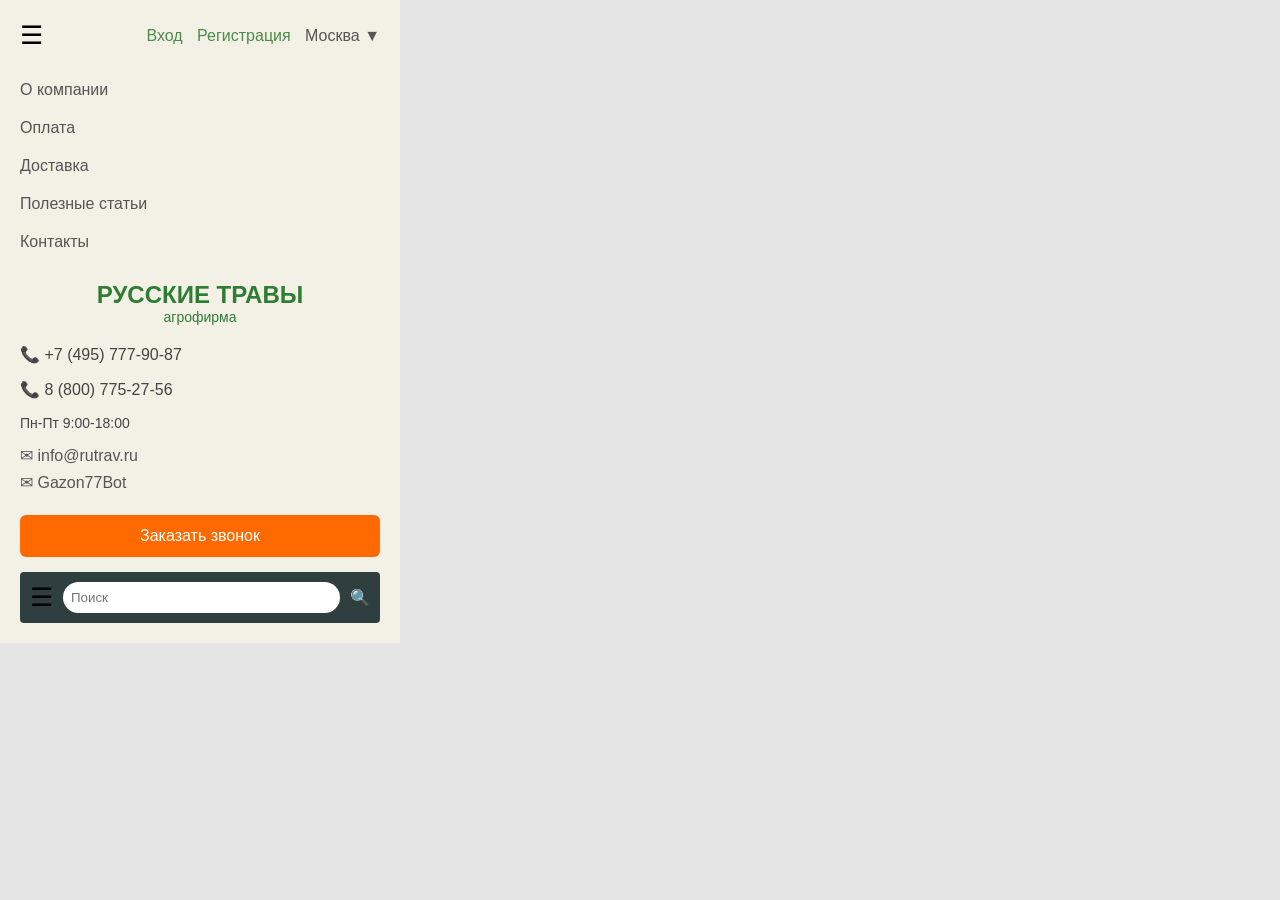
<file: imitxon03.html>
<!DOCTYPE html>
<html lang="ru">
<head>
    <meta charset="UTF-8">
    <title>Русские травы</title>
   <link rel="stylesheet" href="./css/imitxon03.css">
</head>
<body>

<div class="sidebar">

    <div class="top-bar">
        <div class="menu-icon">&#9776;</div>
        <div class="auth">
            <a href="./imitxon04.html">Вход</a>
            <a href="#">Регистрация</a>
            <span>Москва ▼</span>
        </div>
    </div>

    <ul class="menu">
        <li>О компании</li>
        <li>Оплата</li>
        <li>Доставка</li>
        <li>Полезные статьи</li>
        <li>Контакты</li>
    </ul>

    <div class="logo">
        <h2>РУССКИЕ ТРАВЫ</h2>
        <p>агрофирма</p>
    </div>

    <div class="contacts">
        <p>📞 +7 (495) 777-90-87</p>
        <p>📞 8 (800) 775-27-56</p>
        <p class="time">Пн-Пт 9:00-18:00</p>
    </div>

    <div class="email">
        <p>✉ info@rutrаv.ru</p>
        <p>✉ Gazon77Bot</p>
    </div>

    <button class="call-btn">Заказать звонок</button>

    <div class="search-bar">
        <div class="menu-icon">&#9776;</div>
        <input type="text" placeholder="Поиск">
        <span class="search-icon">🔍</span>
    </div>

</div>

</body>
</html>
</file>
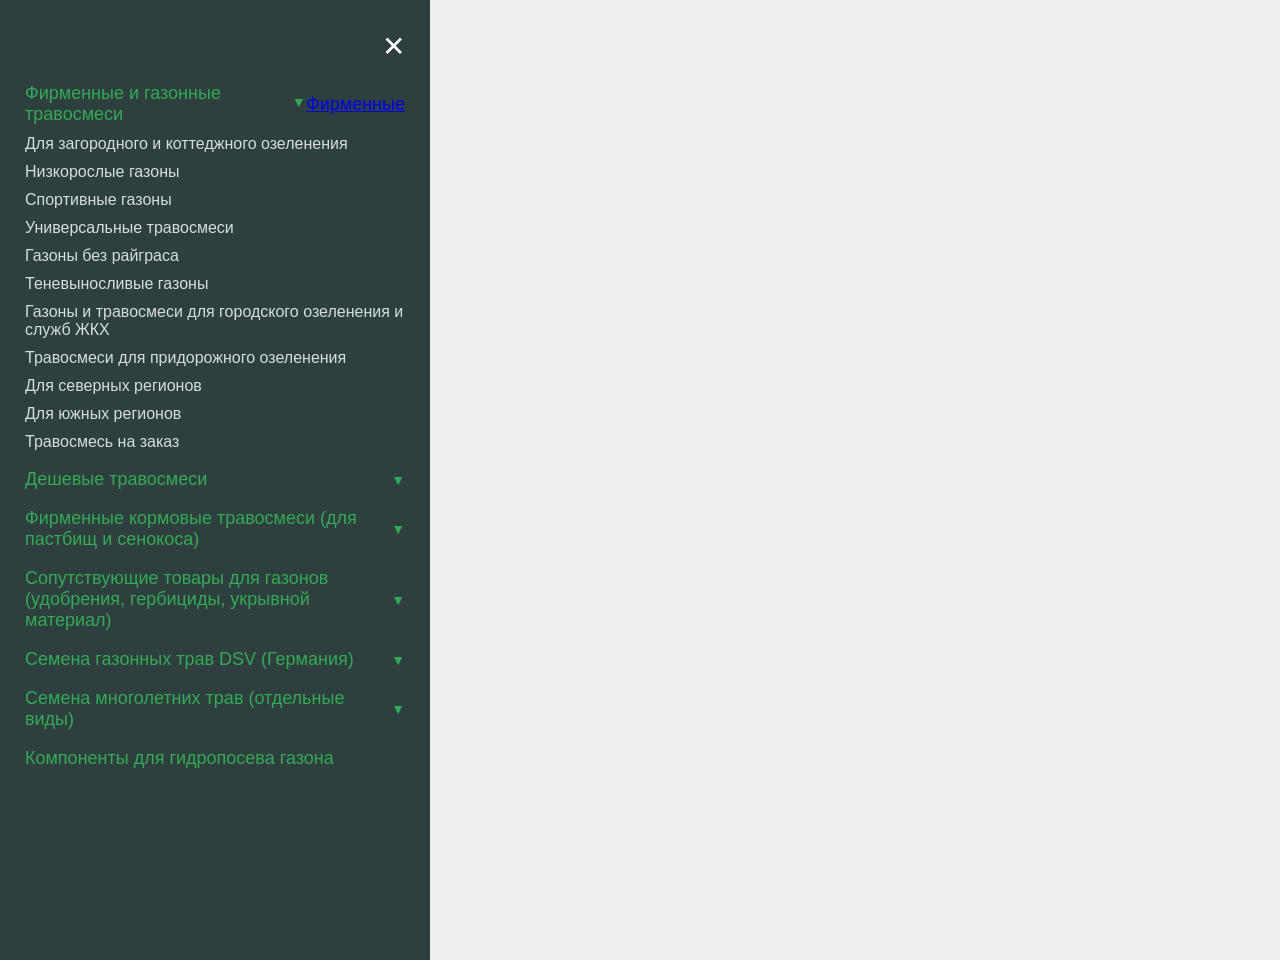
<file: imitxon04.html>
<!DOCTYPE html>
<html lang="ru">
<head>
    <meta charset="UTF-8">
    <title>Категории</title>
<link rel="stylesheet" href="./css/imitxon04.css">
</head>
<body>

<div class="menu-panel">

    <div class="close-btn">✕</div>

    <div class="accordion active">
        <div class="accordion-header">
            Фирменные и газонные травосмеси
            <span>▲</span>
            <a href="./imitxon05.html">Фирменные</a>
        </div>
        <div class="accordion-content">
            <p>Для загородного и коттеджного озеленения</p>
            <p>Низкорослые газоны</p>
            <p>Спортивные газоны</p>
            <p>Универсальные травосмеси</p>
            <p>Газоны без райграса</p>
            <p>Теневыносливые газоны</p>
            <p>Газоны и травосмеси для городского озеленения и служб ЖКХ</p>
            <p>Травосмеси для придорожного озеленения</p>
            <p>Для северных регионов</p>
            <p>Для южных регионов</p>
            <p>Травосмесь на заказ</p>
        </div>
    </div>

    <div class="accordion">
        <div class="accordion-header">
            Дешевые травосмеси
            <span>▼</span>
        </div>
    </div>

    <div class="accordion">
        <div class="accordion-header">
            Фирменные кормовые травосмеси (для пастбищ и сенокоса)
            <span>▼</span>
        </div>
    </div>

    <div class="accordion">
        <div class="accordion-header">
            Сопутствующие товары для газонов (удобрения, гербициды, укрывной материал)
            <span>▼</span>
        </div>
    </div>

    <div class="accordion">
        <div class="accordion-header">
            Семена газонных трав DSV (Германия)
            <span>▼</span>
        </div>
    </div>

    <div class="accordion">
        <div class="accordion-header">
            Семена многолетних трав (отдельные виды)
            <span>▼</span>
        </div>
    </div>

    <div class="accordion">
        <div class="accordion-header">
            Компоненты для гидропосева газона
        </div>
    </div>

</div>

<script>
    const accordions = document.querySelectorAll(".accordion");

    accordions.forEach(acc => {
        acc.addEventListener("click", () => {
            acc.classList.toggle("active");
        });
    });
</script>

</body>
</html>
</file>
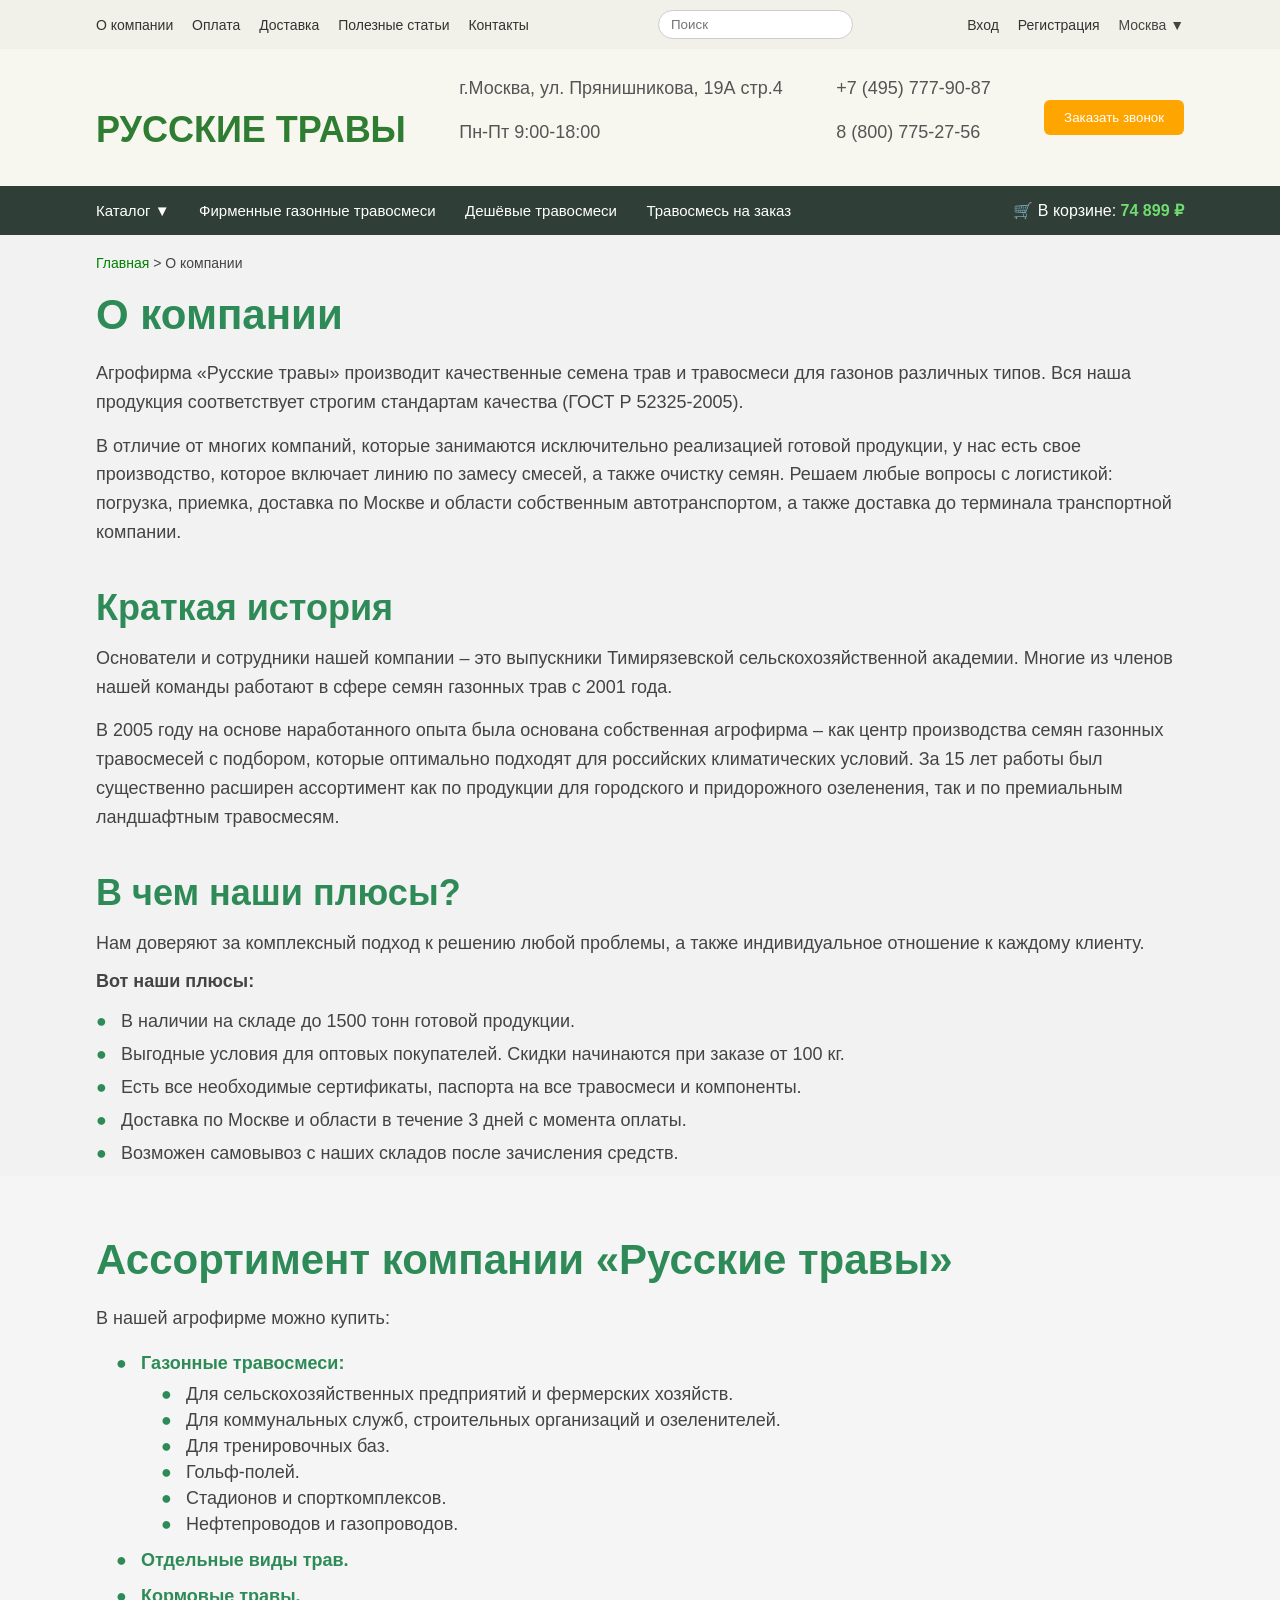
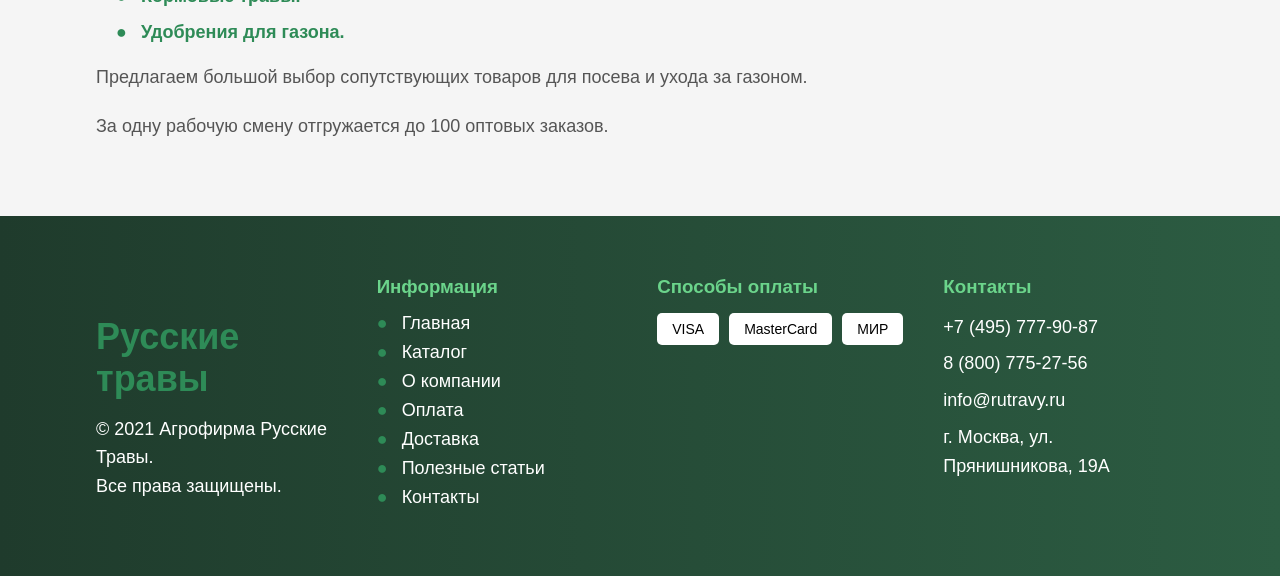
<file: imitxon05.html>
<!DOCTYPE html>
<html lang="en">
<head>
  <meta charset="UTF-8">
  <meta name="viewport" content="width=device-width, initial-scale=1.0">
  <title>Document</title>
</head>
<body>
  <!DOCTYPE html>
<html lang="ru">
<head>
    <meta charset="UTF-8">
    <title>Русские травы</title>
<link rel="stylesheet" href="./css/imitxon05.css">
</head>
<body>


<div class="top-header">
    <div class="container top-flex">
        <div class="top-left">
            <a href="#">О компании</a>
            <a href="#">Оплата</a>
            <a href="#">Доставка</a>
            <a href="#">Полезные статьи</a>
            <a href="./imitxon06.html">Контакты</a>
        </div>

        <div class="search">
            <input type="text" placeholder="Поиск">
        </div>

        <div class="top-right">
            <a href="#">Вход</a>
            <a href="#">Регистрация</a>
            <span>Москва ▼</span>
        </div>
    </div>
</div>


<div class="middle-header">
    <div class="container middle-flex">

        <div class="logo">
            <h2>РУССКИЕ ТРАВЫ</h2>
        </div>

        <div class="info">
            <p>г.Москва, ул. Прянишникова, 19А стр.4</p>
            <p>Пн-Пт 9:00-18:00</p>
        </div>

        <div class="contacts">
            <p>+7 (495) 777-90-87</p>
            <p>8 (800) 775-27-56</p>
        </div>

        <button class="call-btn">Заказать звонок</button>

    </div>
</div>


<div class="navbar">
    <div class="container nav-flex">
        <div class="nav-left">
            <a href="#">Каталог ▼</a>
            <a href="#">Фирменные газонные травосмеси</a>
            <a href="#">Дешёвые травосмеси</a>
            <a href="#">Травосмесь на заказ</a>
        </div>
        <div class="cart">
            🛒 В корзине: <span>74 899 ₽</span>
        </div>
    </div>
</div>






<div class="breadcrumb container">
    <a href="#">Главная</a> > <span>О компании</span>
</div>
 <div class="container">

        <h1>О компании</h1>
        <p>
            Агрофирма «Русские травы» производит качественные семена трав и травосмеси для газонов различных типов.
            Вся наша продукция соответствует строгим стандартам качества (ГОСТ Р 52325-2005).
        </p>
        <p>
            В отличие от многих компаний, которые занимаются исключительно реализацией готовой продукции,
            у нас есть свое производство, которое включает линию по замесу смесей, а также очистку семян.
            Решаем любые вопросы с логистикой: погрузка, приемка, доставка по Москве и области собственным автотранспортом,
            а также доставка до терминала транспортной компании.
        </p>

        <h2>Краткая история</h2>
        <p>
            Основатели и сотрудники нашей компании – это выпускники Тимирязевской сельскохозяйственной академии.
            Многие из членов нашей команды работают в сфере семян газонных трав с 2001 года.
        </p>
        <p>
            В 2005 году на основе наработанного опыта была основана собственная агрофирма – как центр производства
            семян газонных травосмесей с подбором, которые оптимально подходят для российских климатических условий.
            За 15 лет работы был существенно расширен ассортимент как по продукции для городского и придорожного озеленения,
            так и по премиальным ландшафтным травосмесям.
        </p>

        <h2>В чем наши плюсы?</h2>
        <p class="subtitle">
            Нам доверяют за комплексный подход к решению любой проблемы, а также индивидуальное отношение к каждому клиенту.
        </p>

        <p class="bold">Вот наши плюсы:</p>

        <ul>
            <li>В наличии на складе до 1500 тонн готовой продукции.</li>
            <li>Выгодные условия для оптовых покупателей. Скидки начинаются при заказе от 100 кг.</li>
            <li>Есть все необходимые сертификаты, паспорта на все травосмеси и компоненты.</li>
            <li>Доставка по Москве и области в течение 3 дней с момента оплаты.</li>
            <li>Возможен самовывоз с наших складов после зачисления средств.</li>
        </ul>

    </div>
<section class="content">
    <div class="container">
        <h1>Ассортимент компании «Русские травы»</h1>

        <p>В нашей агрофирме можно купить:</p>

        <ul class="main-list">
            <li>Газонные травосмеси:
                <ul>
                    <li>Для сельскохозяйственных предприятий и фермерских хозяйств.</li>
                    <li>Для коммунальных служб, строительных организаций и озеленителей.</li>
                    <li>Для тренировочных баз.</li>
                    <li>Гольф-полей.</li>
                    <li>Стадионов и спорткомплексов.</li>
                    <li>Нефтепроводов и газопроводов.</li>
                </ul>
            </li>
            <li>Отдельные виды трав.</li>
            <li>Кормовые травы.</li>
            <li>Удобрения для газона.</li>
        </ul>

        <p class="text">
            Предлагаем большой выбор сопутствующих товаров для посева и ухода за газоном.
        </p>

        <p class="text">
            За одну рабочую смену отгружается до 100 оптовых заказов.
        </p>
    </div>
</section>

<footer>
    <div class="container footer-grid">

        <div class="footer-logo">
            <h2>Русские травы</h2>
            <p>© 2021 Агрофирма Русские Травы.<br>Все права защищены.</p>
        </div>

        <div class="footer-info">
            <h3>Информация</h3>
            <ul>
                <li>Главная</li>
                <li>Каталог</li>
                <li>О компании</li>
                <li>Оплата</li>
                <li>Доставка</li>
                <li>Полезные статьи</li>
                <li>Контакты</li>
            </ul>
        </div>

        <div class="footer-payment">
            <h3>Способы оплаты</h3>
            <div class="cards">
                <div class="card">VISA</div>
                <div class="card">MasterCard</div>
                <div class="card">МИР</div>
            </div>
        </div>

        <div class="footer-contacts">
            <h3>Контакты</h3>
            <p>+7 (495) 777-90-87</p>
            <p>8 (800) 775-27-56</p>
            <p>info@rutravy.ru</p>
            <p>г. Москва, ул. Прянишникова, 19А</p>
        </div>

    </div>
</footer>

</body>
</html>
</html>
</file>
<file: css/imitxon03.css>
body {
    margin: 0;
    font-family: Arial, sans-serif;
    background: #e5e5e5;
}

.sidebar {
    width: 360px;
    background: #f3f0e6;
    padding: 20px;
}

.top-bar {
    display: flex;
    justify-content: space-between;
    align-items: center;
    margin-bottom: 20px;
}

.menu-icon {
    font-size: 26px;
    cursor: pointer;
}

.auth a {
    margin-right: 10px;
    text-decoration: none;
    color: #4c8c4a;
}

.auth span {
    color: #555;
}

.menu {
    list-style: none;
    padding: 0;
    margin: 20px 0;
}

.menu li {
    padding: 10px 0;
    color: #555;
    cursor: pointer;
}

.menu li:hover {
    color: #2e7d32;
}

.logo {
    text-align: center;
    color: #2e7d32;
    margin: 20px 0;
}

.logo h2 {
    margin: 0;
}

.logo p {
    margin: 0;
    font-size: 14px;
}

.contacts {
    margin: 15px 0;
    color: #444;
}

.contacts .time {
    margin-top: 10px;
    font-size: 14px;
}

.email p {
    margin: 8px 0;
    color: #555;
}

.call-btn {
    background: #ff6a00;
    border: none;
    color: white;
    padding: 12px;
    width: 100%;
    border-radius: 6px;
    font-size: 16px;
    cursor: pointer;
    margin: 15px 0;
}

.call-btn:hover {
    background: #e55d00;
}

.search-bar {
    background: #2f3f3f;
    padding: 10px;
    display: flex;
    align-items: center;
    border-radius: 4px;
}

.search-bar input {
    flex: 1;
    padding: 8px;
    border: none;
    border-radius: 20px;
    margin: 0 10px;
    outline: none;
}

.search-icon {
    color: white;
}
</file>
<file: css/imitxon04.css>
body {
    margin: 0;
    font-family: Arial, sans-serif;
    background: #eee;
}

.menu-panel {
    width: 380px;
    min-height: 100vh;
    background: #2f3f3f;
    padding: 30px 25px;
    color: #bfc9c9;
}

.close-btn {
    text-align: right;
    font-size: 28px;
    color: #ffffff;
    cursor: pointer;
    margin-bottom: 20px;
}

.accordion {
    margin-bottom: 18px;
}

.accordion-header {
    color: #33aa55;
    font-size: 18px;
    cursor: pointer;
    display: flex;
    justify-content: space-between;
    align-items: center;
}

.accordion-content {
    margin-top: 10px;
    display: none;
}

.accordion-content p {
    margin: 10px 0;
    color: #d5dede;
    font-size: 16px;
}

.accordion.active .accordion-content {
    display: block;
}

.accordion.active span {
    transform: rotate(180deg);
}

span {
    font-size: 14px;
}
</file>
<file: css/imitxon05.css>
* {
    margin: 0;
    padding: 0;
    box-sizing: border-box;
    font-family: Arial, sans-serif;
}

.container {
    width: 1200px;
    margin: auto;
}

.top-header {
    background: #f2f1e9;
    padding: 10px 0;
    font-size: 14px;
}

.top-flex {
    display: flex;
    justify-content: space-between;
    align-items: center;
}

.top-left a,
.top-right a {
    margin-right: 15px;
    text-decoration: none;
    color: #333;
}

.search input {
    padding: 6px 12px;
    border-radius: 20px;
    border: 1px solid #ccc;
}

.middle-header {
    background: #f7f6ef;
    padding: 20px 0;
}

.middle-flex {
    display: flex;
    justify-content: space-between;
    align-items: center;
}

.logo h2 {
    color: #2e7d32;
}

.info, .contacts {
    font-size: 14px;
    color: #555;
}

.call-btn {
    background: orange;
    border: none;
    padding: 10px 20px;
    color: white;
    border-radius: 6px;
    cursor: pointer;
}

.navbar {
    background: #2f3e37;
    color: white;
    padding: 15px 0;
}

.nav-flex {
    display: flex;
    justify-content: space-between;
    align-items: center;
}

.nav-left a {
    color: white;
    text-decoration: none;
    margin-right: 25px;
    font-size: 15px;
}

.cart span {
    color: #6fdc6f;
    font-weight: bold;
}

.breadcrumb {
    padding: 20px 0;
    font-size: 14px;
}

.breadcrumb a {
    color: green;
    text-decoration: none;
}

body {
    margin: 0;
    font-family: Arial, Helvetica, sans-serif;
    background-color: #f2f2f2;
    color: #444;
}

.container {
    width: 900px;
    margin: 40px auto;
}

h1 {
    color: #2e8b57;
    font-size: 42px;
    margin-bottom: 20px;
}

h2 {
    color: #2e8b57;
    font-size: 36px;
    margin-top: 40px;
    margin-bottom: 15px;
}

p {
    font-size: 18px;
    line-height: 1.6;
    margin-bottom: 15px;
}

.subtitle {
    margin-bottom: 10px;
}

.bold {
    font-weight: bold;
    margin-top: 10px;
}

ul {
    list-style: none;
    padding-left: 0;
    margin-top: 10px;
}

ul li {
    font-size: 18px;
    margin-bottom: 12px;
    position: relative;
    padding-left: 25px;
}

ul li::before {
    content: "●";
    color: #2e8b57;
    position: absolute;
    left: 0;
    top: 0;
    font-size: 18px;
}

* {
    margin: 0;
    padding: 0;
    box-sizing: border-box;
    font-family: Arial, sans-serif;
}

.container {
    width: 85%;
    margin: auto;
}

.content {
    background: #f5f5f5;
    padding: 60px 0;
}

h1 {
    color: #2e8b57;
    margin-bottom: 20px;
}

.main-list {
    margin-top: 20px;
    margin-left: 20px;
}

.main-list > li {
    margin-bottom: 15px;
    font-weight: bold;
    color: #2e8b57;
}

.main-list ul {
    margin-top: 10px;
    margin-left: 20px;
}

.main-list ul li {
    font-weight: normal;
    color: #444;
    margin-bottom: 5px;
}

.text {
    margin-top: 20px;
    color: #555;
}


footer {
    background: linear-gradient(to right, #1f3b2c, #2c5c42);
    color: white;
    padding: 60px 0;
}

.footer-grid {
    display: grid;
    grid-template-columns: repeat(4, 1fr);
    gap: 40px;
}

footer h3 {
    margin-bottom: 15px;
    color: #6bd48b;
}

.footer-info ul {
    list-style: none;
}

.footer-info li {
    margin-bottom: 8px;
    cursor: pointer;
}

.cards {
    display: flex;
    gap: 10px;
}

.card {
    background: white;
    color: black;
    padding: 8px 15px;
    border-radius: 5px;
    font-size: 14px;
}

.footer-contacts p {
    margin-bottom: 8px;
}
    
/
@media (max-width: 390px) {

    .container {
        width: 95%;
        margin: 0 auto;
    }

    .top-flex,
    .middle-flex,
    .nav-flex {
        flex-direction: column;
        align-items: flex-start;
        gap: 10px;
    }

    .nav-left {
        display: flex;
        flex-direction: column;
        gap: 10px;
    }

    h1 {
        font-size: 26px;
    }

    h2 {
        font-size: 22px;
    }

    p, ul li {
        font-size: 16px;
    }

    .footer-grid {
        grid-template-columns: 1fr;
        gap: 25px;
    }

    .cards {
        flex-wrap: wrap;
    }

    .search input {
        width: 100%;
    }

    .call-btn {
        width: 100%;
        text-align: center;
    }
}
</file>
